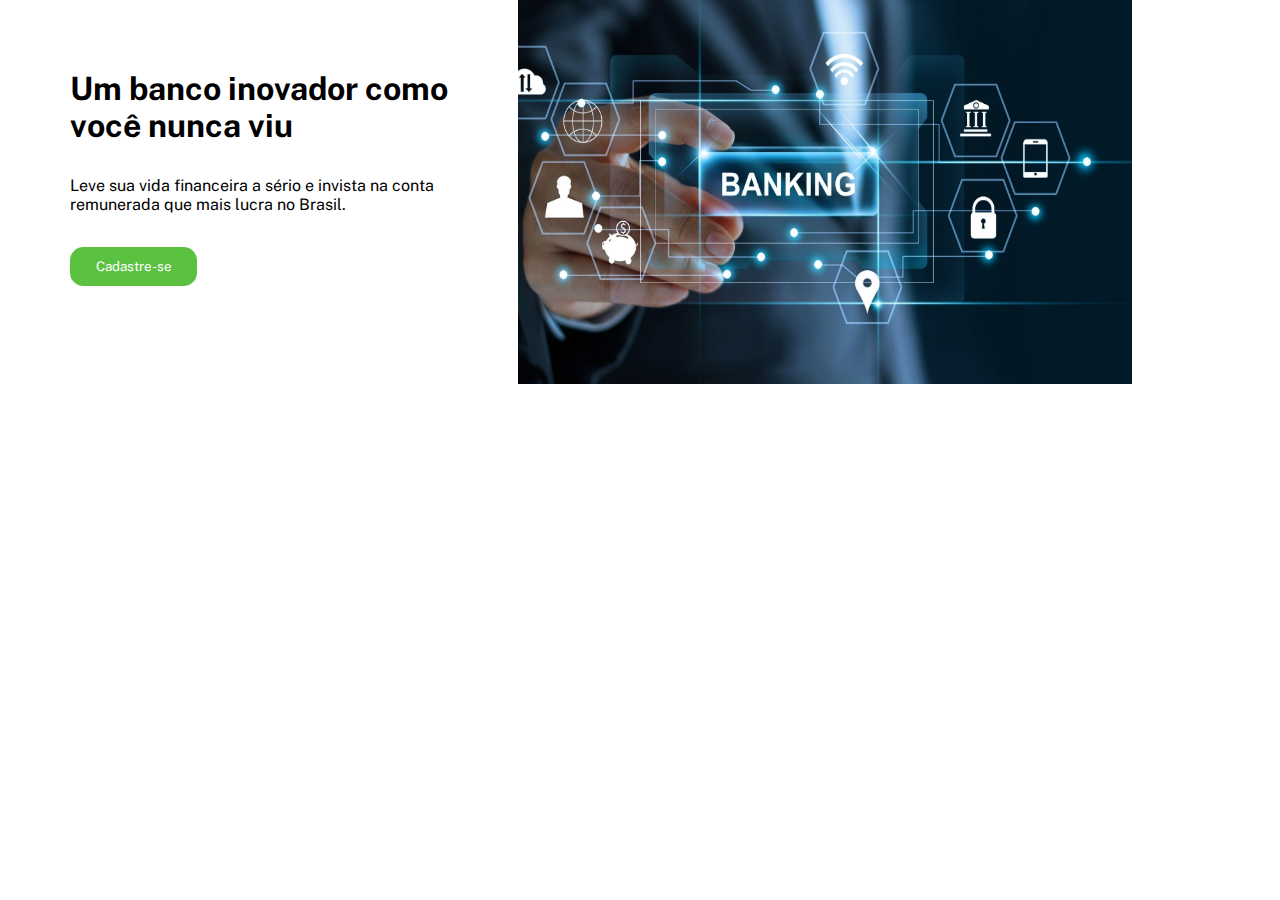
<file: 2/index.html>
<!DOCTYPE html>
<html lang="en">
<head>
    <meta charset="UTF-8">
    <meta http-equiv="X-UA-Compatible" content="IE=edge">
    <meta name="viewport" content="width=device-width, initial-scale=1.0">
    <link rel="preconnect" href="https://fonts.googleapis.com">
    <link rel="preconnect" href="https://fonts.gstatic.com" crossorigin>
    <link href="https://fonts.googleapis.com/css2?family=Public+Sans:wght@300;700&display=swap" rel="stylesheet">
    <link href="css/style.css" rel="stylesheet">
    <title>Document</title>
</head>
<body>
    <div class="container">
        <div class="leftSide">
            <h1>Um banco inovador como você nunca viu </h1>
            <p>Leve sua vida financeira a sério e invista na conta remunerada que mais lucra no Brasil.</p>
            <button>Cadastre-se</button>
        </div>
        <div class="rigthSide">
            <img src="css/painel.jpg" alt="bankingImage">
        </div>
    </div>
</body>
</html>
</file>
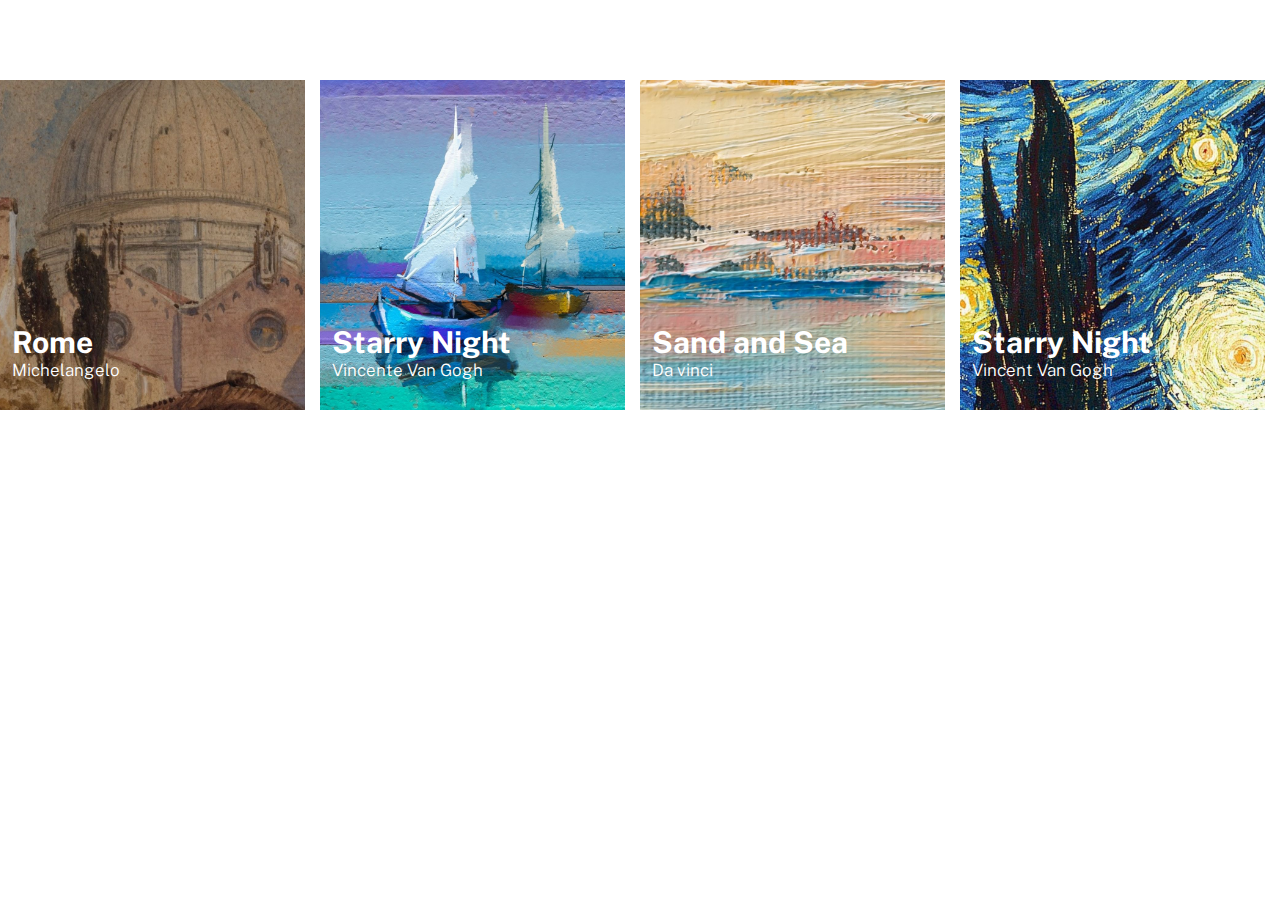
<file: 3/index.html>
<!DOCTYPE html>
<html lang="en">
<head>
    <meta charset="UTF-8">
    <meta http-equiv="X-UA-Compatible" content="IE=edge">
    <meta name="viewport" content="width=device-width, initial-scale=1.0">
    <link rel="preconnect" href="https://fonts.googleapis.com">
    <link rel="preconnect" href="https://fonts.gstatic.com" crossorigin>
    <link href="https://fonts.googleapis.com/css2?family=Public+Sans:wght@300;700&display=swap" rel="stylesheet">
    <link href="css/style.css" rel="stylesheet">
    <title>imagesList</title>
</head>
<body>
    <ul>
        <li class="galeria"><div class="box_1">
            <div class="text">
                <h1 class="title">Rome</h1>
                <h3 class="title subtitle">Michelangelo</h3>
            </div>
        </div></li>
        <li class="galeria"><div class="box_2">
            <div class="text">
                <h1 class="title">Starry Night</h1>
                <h3 class="title subtitle">Vincente Van Gogh</h3>
            </div>
        </div></li>
        <li class="galeria"><div class="box_3">
            <div class="text">
                <h1 class="title">Sand and Sea</h1>
                <h3 class="title subtitle">Da vinci</h3>
            </div>
        </div></li>
        <li class="galeria"><div class="box_4">
            <div class="text">
                <h1 class="title">Starry Night</h1>
                <h3 class="title subtitle">Vincent Van Gogh</h3>
            </div>
        </div></li>
    </ul>
    
</body>
</html>
</file>
<file: 2/css/style.css>
*{
    margin: 0;
    padding: 0;
    box-sizing: border-box;
    list-style: none;
    font-family:'Public Sans', sans-serif;
}

.container{
    display: flex;
    
}
.leftSide{
    display: grid;
    flex-flow: column nowrap;
    justify-content: flex-start;
    max-width: 518px;
    padding: 70px;
}
.leftSide button{
    background-color: #5BC241;
    border-radius: 1em;
    border-style: none;
    color: white;
    width: 127px;
    height:39px;
    /*margin-right: 60px; */
}
.rigthSide img{
    width:921,74px;
    height: 384px;
    max-width: 90%;
    
}


@media (max-width: 375px){
    .container{
        height: 600px;
        display: flex;
        flex-flow: column nowrap;
        align-items: center;
        justify-content: center;
        align-content: space-between;
        
    }
    .leftSide{
        display: flex;
        justify-content: center;
        padding: 10px;
        justify-self: center;
        
    }
    .rigthSide img{
        width:306px;
        height: 127px;
        align-items: center;
        
        
    }

}
</file>
<file: 3/css/style.css>
*{
    list-style: none;
    margin: 0;
    padding: 0;
    box-sizing: border-box;
    font-family: 'Public Sans', sans-serif;
}

ul{
    display: flex;
    flex-flow: row nowrap;
    justify-content: center;
    margin-top: 5rem;
    
}
.galeria{
    width: 25%;
    height: 330px;
    margin-right: 15px;
    position: relative;
}

.galeria .box_1{
    background-image: url(6.jpg);
    width: 100%;
    height: 100%;
    background-size: cover;
    background-position: center;
}
.galeria .box_2{
    background-image: url(3.jpg);
    width: 100%;
    height: 100%;
    background-size: cover;
    background-position: center;
}
.galeria .box_3{
    background-image: url(4.jpg);
    width: 100%;
    height: 100%;
    background-size: cover;
    background-position: center;
}
.galeria .box_4{
    background-image: url(5.jpg);
    width: 100%;
    height: 100%;
    background-size: cover;
    background-position: center;
}
.galeria .text{
    position: absolute;
    bottom: 30px;
    left: 12px;
}
.galeria .text .title{
    color: #FFFFFF;
    font-weight: 700;
    font-size: 30px;
}
.galeria .text .subtitle{
    font-weight: 300;
    font-size: 17px;
}

@media (max-width:375px){
    ul{
        flex-flow: column nowrap;
        margin:0;
    }
    .galeria{
        width: 100%;
        padding-left:10px;
        padding-right: 10px;
    }

}
</file>
